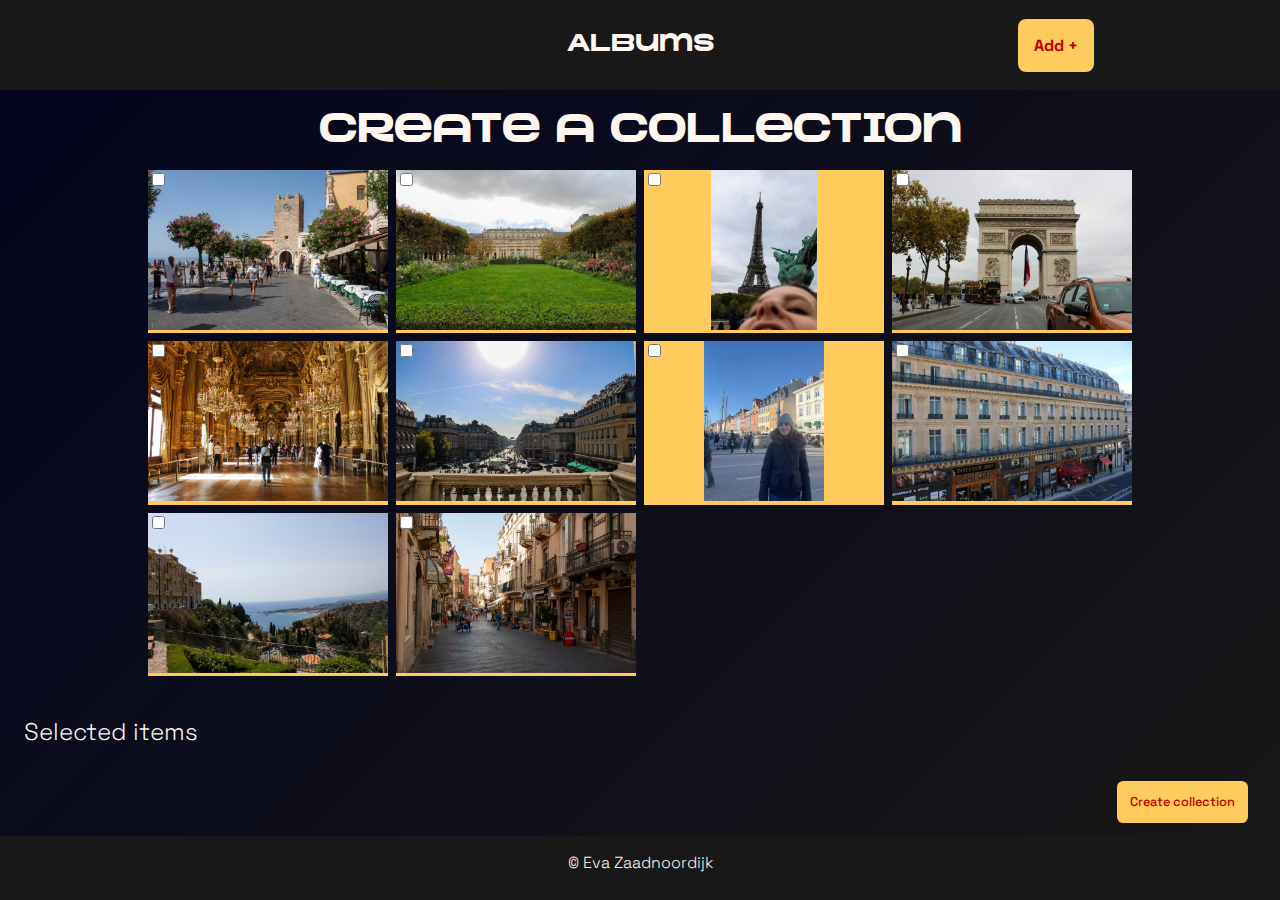
<file: index.html>
<!DOCTYPE html>
<html lang="en">
<head>
    <meta charset="UTF-8">
    <meta name="author" content="Eva Zaadnoordijk">
    <meta http-equiv="X-UA-Compatible" content="IE=edge">
    <meta name="viewport" content="width=device-width, initial-scale=1.0">
    <title>Photos</title>

    <link href="styles/style.css" rel="stylesheet">
    <link rel="icon" type="image/svg+xml" href="images/favicon.ico">
</head>
<body>
<header>
    <a href="index.html"><h1>Albums</h1></a>
    <a href="add.html">Add +</a>
</header>
<main class="home">
<form>
    <fieldset>
        <legend>Create a collection</legend>
    <ul>
        <li>
        <input type="checkbox" id="image1">
        <label for="image1"><img src="images/image1.jpg" alt="Little town in Sicily" id="image1img"></label>
        </li>

        <li>
        <input type="checkbox" id="image2">
        <label for="image2"><img src="images/image2.jpg" alt="Paris landscape" id="image2img"></label>
        </li>

        <li>
        <input type="checkbox" id="image3"> 
        <label for="image3"><img src="images/image3.jpg" alt="Paris closeup" id="image3img"></label>
        </li>

        <li>
        <input type="checkbox" id="image4">
        <label for="image4"><img src="images/image4.jpg" alt="Arc de triomphe" id="image4img"></label>
        </li>

        <li>
        <input type="checkbox" id="image5">
        <label for="image5"><img src="images/image5.jpg" alt="Operabuilding in Paris" id="image5img"></label>
        </li>

        <li>
        <input type="checkbox" id="image6">
        <label for="image6"><img src="images/image6.jpg" alt="Square in Paris" id="image6img"></label>
        </li>

        <li>
        <input type="checkbox" id="image7">
        <label for="image7"><img src="images/image7.jpg" alt="Nyhavn in Copenhagen" id="image7img"></label>
        </li>

        <li>
        <input type="checkbox" id="image8">
        <label for="image8"><img src="images/image8.jpg" alt="Shops in Paris" id="image8img"></label>
        </li>

        <li>
        <input type="checkbox" id="image9">
        <label for="image9"><img src="images/image9.jpg" alt="View from mountainside in Sicily" id="image9img"></label>
        </li>

        <li>
        <input type="checkbox" id="image10">
        <label for="image10"><img src="images/image10.jpg" alt="Street in of a little town in Sicily" id="image10img"></label>
        </li>
    </ul>
    </fieldset>

    <a href="collection.html">Create collection</a>

</form>

<h2>Selected items</h2>
<ul></ul>
</main>
<footer>
    <p>© Eva Zaadnoordijk</p>
</footer>

<script src="./script/script.js"></script>
</body>
</html>
</file>
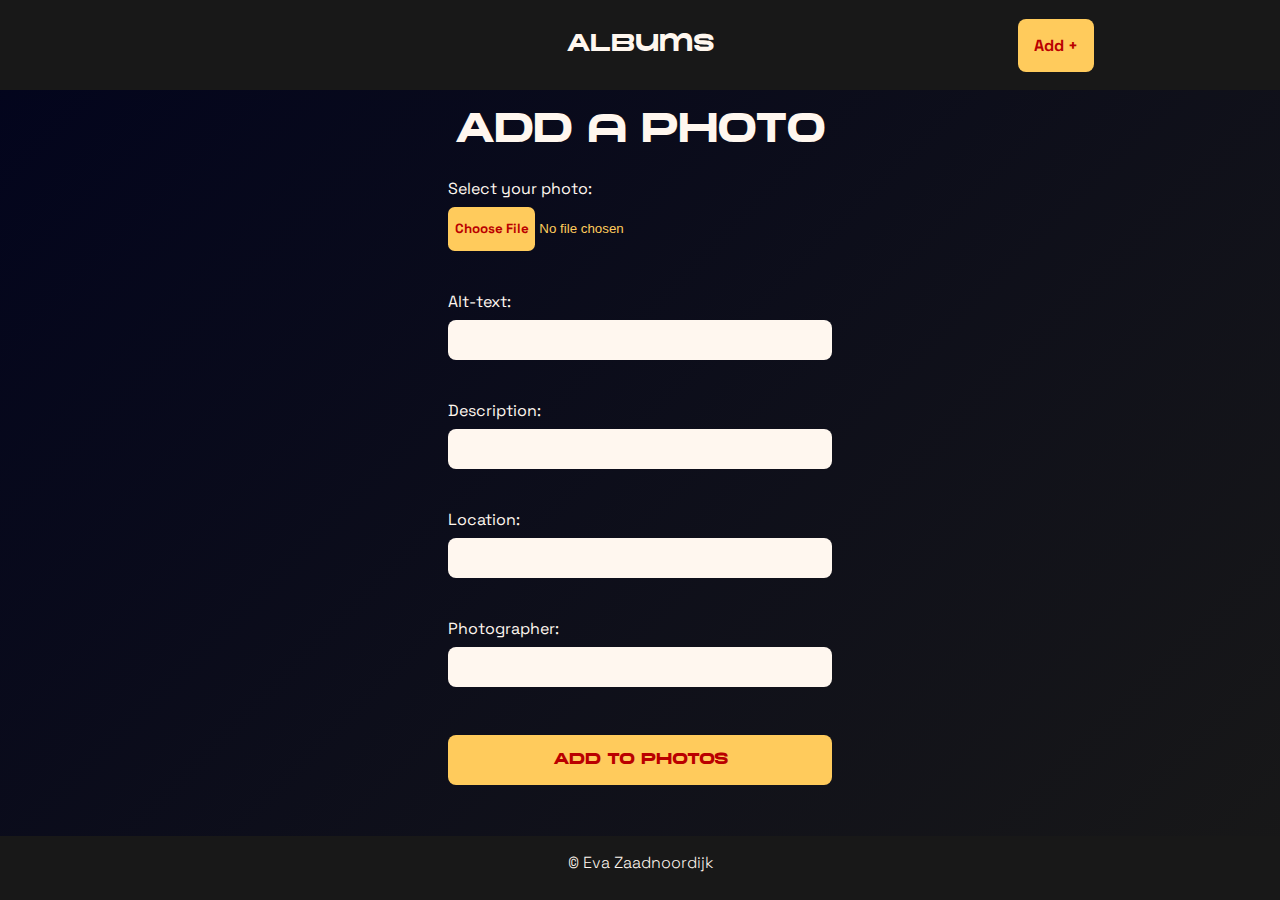
<file: add.html>
<!DOCTYPE html>
<html lang="en">
<head>
    <meta charset="UTF-8">
    <meta name="author" content="Eva Zaadnoordijk">
    <meta http-equiv="X-UA-Compatible" content="IE=edge">
    <meta name="viewport" content="width=device-width, initial-scale=1.0">
    <title>Add</title>

    <link href="styles/style.css" rel="stylesheet">
    <link rel="icon" type="image/svg+xml" href="images/favicon.ico">
</head>
<body>
<header>
    <a href="index.html"><h1>Albums</h1></a>
    <a>Add +</a>
</header>
<main class="add">
<form action="index.html">
    <fieldset>
        <legend>Add a photo</legend>

    <ul>
        <li>
        <label for="photo">Select your photo:</label>
        <input type="file" id="photo" required>
        </li>

        <li>
        <label for="alt">Alt-text:</label>
        <input type="text" id="alt" required>
        </li>

        <li>
        <label for="description">Description:</label>
        <input type="text" id="description">
        </li>

        <li>
        <label for="location">Location:</label>
        <input type="text" id="location">
        </li>

        <li>
        <label for="photographer">Photographer:</label>
        <input type="text" id="photographer">
        </li>
    </ul>
    </fieldset>
    
    <input type="submit" value="Add to photos">
</form>
</main>
<footer>
    <p>© Eva Zaadnoordijk</p>
</footer>

<script src="./script/script.js"></script>
</body>
</html>
</file>
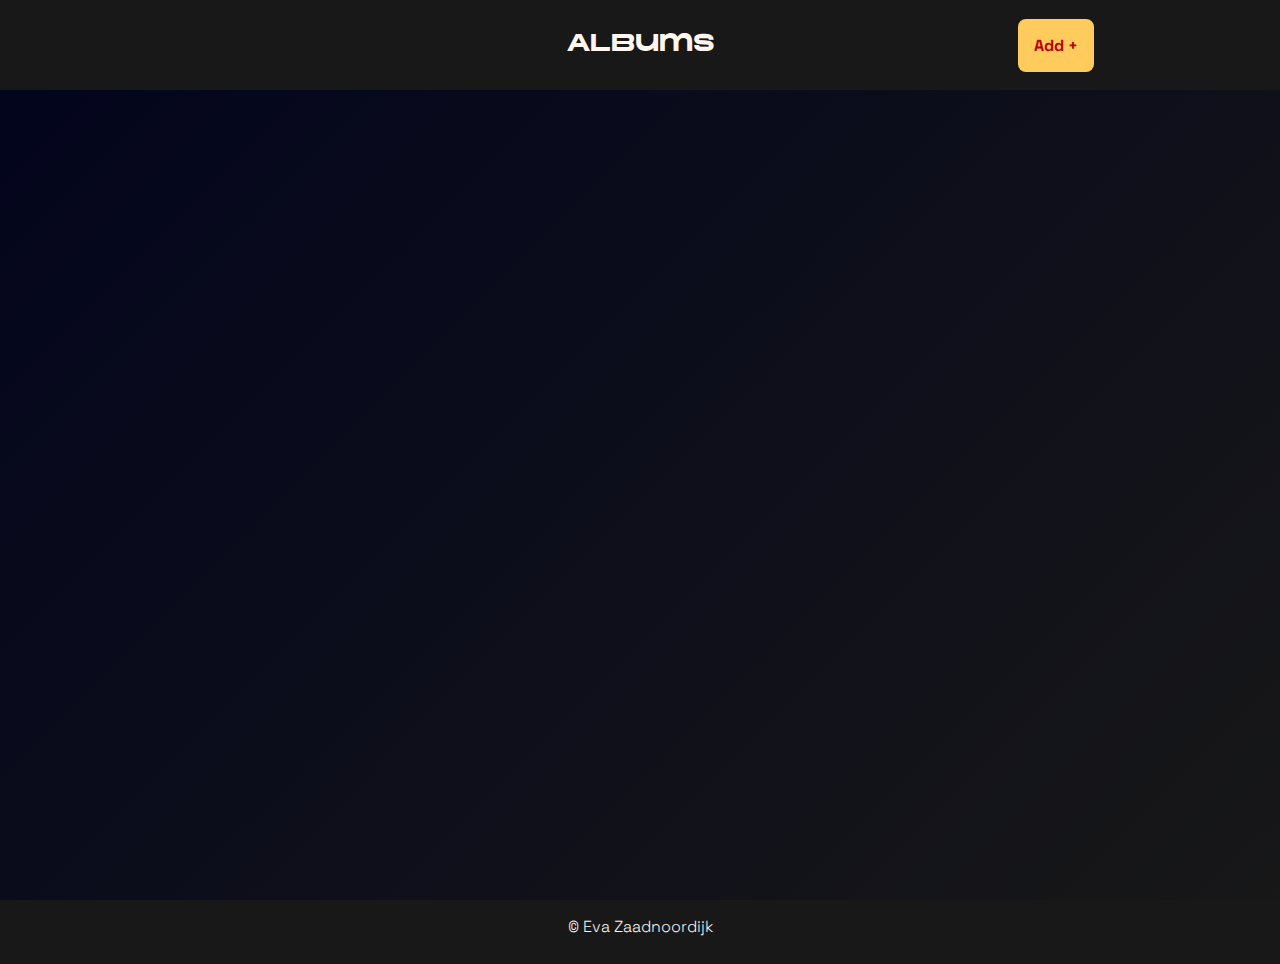
<file: carousel.html>
<!DOCTYPE html>
<html lang="en">
<head>
    <meta charset="UTF-8">
    <meta name="author" content="Eva Zaadnoordijk">
    <meta http-equiv="X-UA-Compatible" content="IE=edge">
    <meta name="viewport" content="width=device-width, initial-scale=1.0">
    <title>Collection</title>

    <link href="styles/style.css" rel="stylesheet">
    <link rel="icon" type="image/svg+xml" href="images/favicon.png">
    <link rel="icon" type="image/svg+xml" href="images/favicon.ico">
</head>
<body>
<header>
    <a href="index.html"><h1>Albums</h1></a>
    <a href="add.html">Add +</a>
</header>
<main class="carousel">

    <ul>
        <li>
        <input type="checkbox" id="image1">
        </li>

        <li>
        <input type="checkbox" id="image2">
        </li>

        <li>
        <input type="checkbox" id="image3"> 
        </li>

        <li>
        <input type="checkbox" id="image4">
        </li>

        <li>
        <input type="checkbox" id="image5">
        </li>

        <li>
        <input type="checkbox" id="image6">
        </li>

        <li>
        <input type="checkbox" id="image7">
        </li>

        <li>
        <input type="checkbox" id="image8">
        </li>

        <li>
        <input type="checkbox" id="image9">
        </li>

        <li>
        <input type="checkbox" id="image10">
        </li>
    </ul>

</main>
<footer>
    <p>© Eva Zaadnoordijk</p>
</footer>

<script src="./script/script.js"></script>
</body>
</html>
</file>
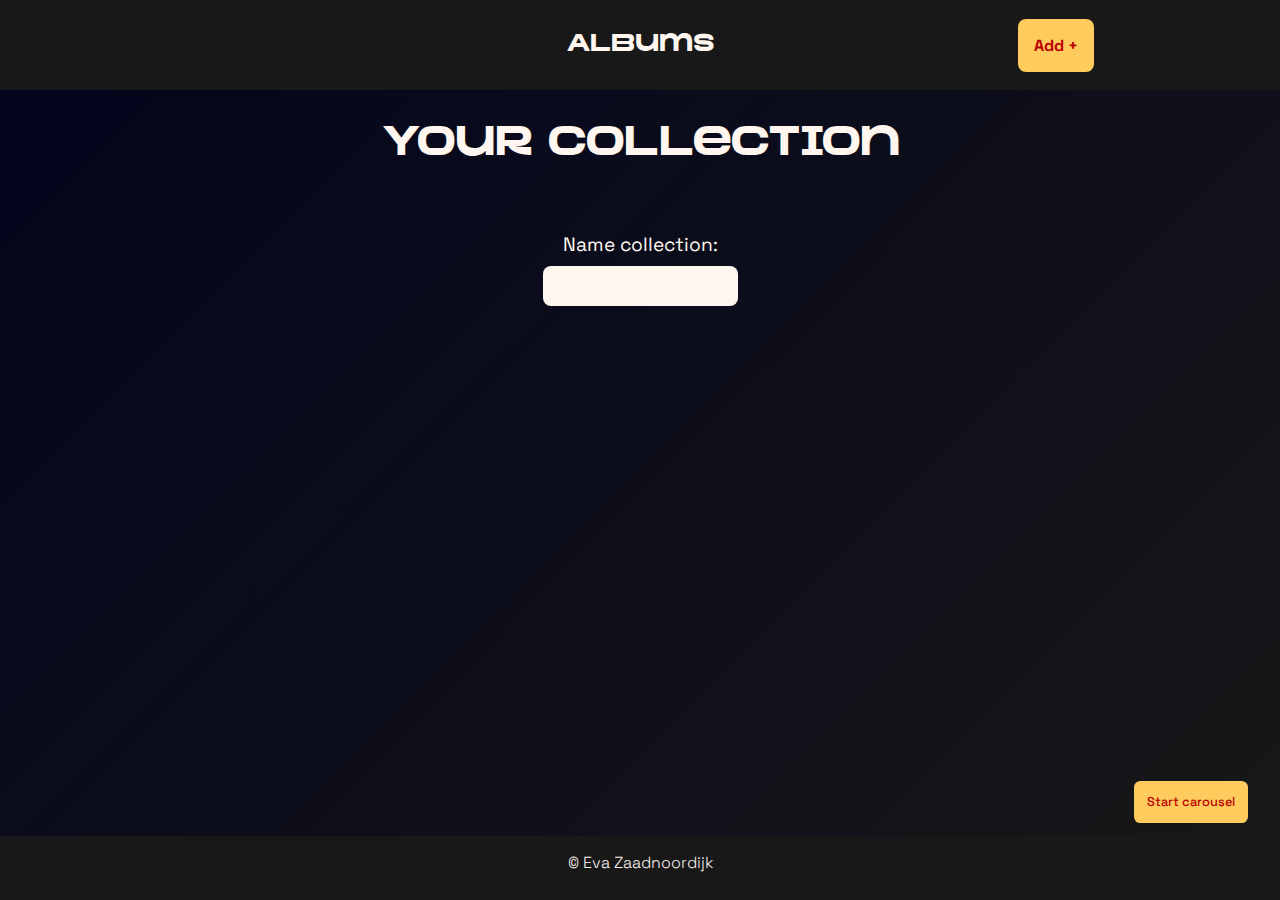
<file: collection.html>
<!DOCTYPE html>
<html lang="en">
<head>
    <meta charset="UTF-8">
    <meta name="author" content="Eva Zaadnoordijk">
    <meta http-equiv="X-UA-Compatible" content="IE=edge">
    <meta name="viewport" content="width=device-width, initial-scale=1.0">
    <title>Collection</title>

    <link href="styles/style.css" rel="stylesheet">
    <link rel="icon" type="image/svg+xml" href="images/favicon.ico">
</head>
<body>
<header>
    <a href="index.html"><h1>Albums</h1></a>
    <a href="add.html">Add +</a>
</header>
<main class="collection">
    <h2>Your collection</h2>

    <ul>
        <li>
        <input type="checkbox" id="image1">
        </li>

        <li>
        <input type="checkbox" id="image2">
        </li>

        <li>
        <input type="checkbox" id="image3"> 
        </li>

        <li>
        <input type="checkbox" id="image4">
        </li>

        <li>
        <input type="checkbox" id="image5">
        </li>

        <li>
        <input type="checkbox" id="image6">
        </li>

        <li>
        <input type="checkbox" id="image7">
        </li>

        <li>
        <input type="checkbox" id="image8">
        </li>

        <li>
        <input type="checkbox" id="image9">
        </li>

        <li>
        <input type="checkbox" id="image10">
        </li>
    </ul>

    <form>
        <label for="photographer">Name collection:</label>
        <input type="text" id="photographer">
    </form>

    <a href="carousel.html">Start carousel</a>

</main>
<footer>
    <p>© Eva Zaadnoordijk</p>
</footer>

<script src="./script/script.js"></script>
</body>
</html>
</file>
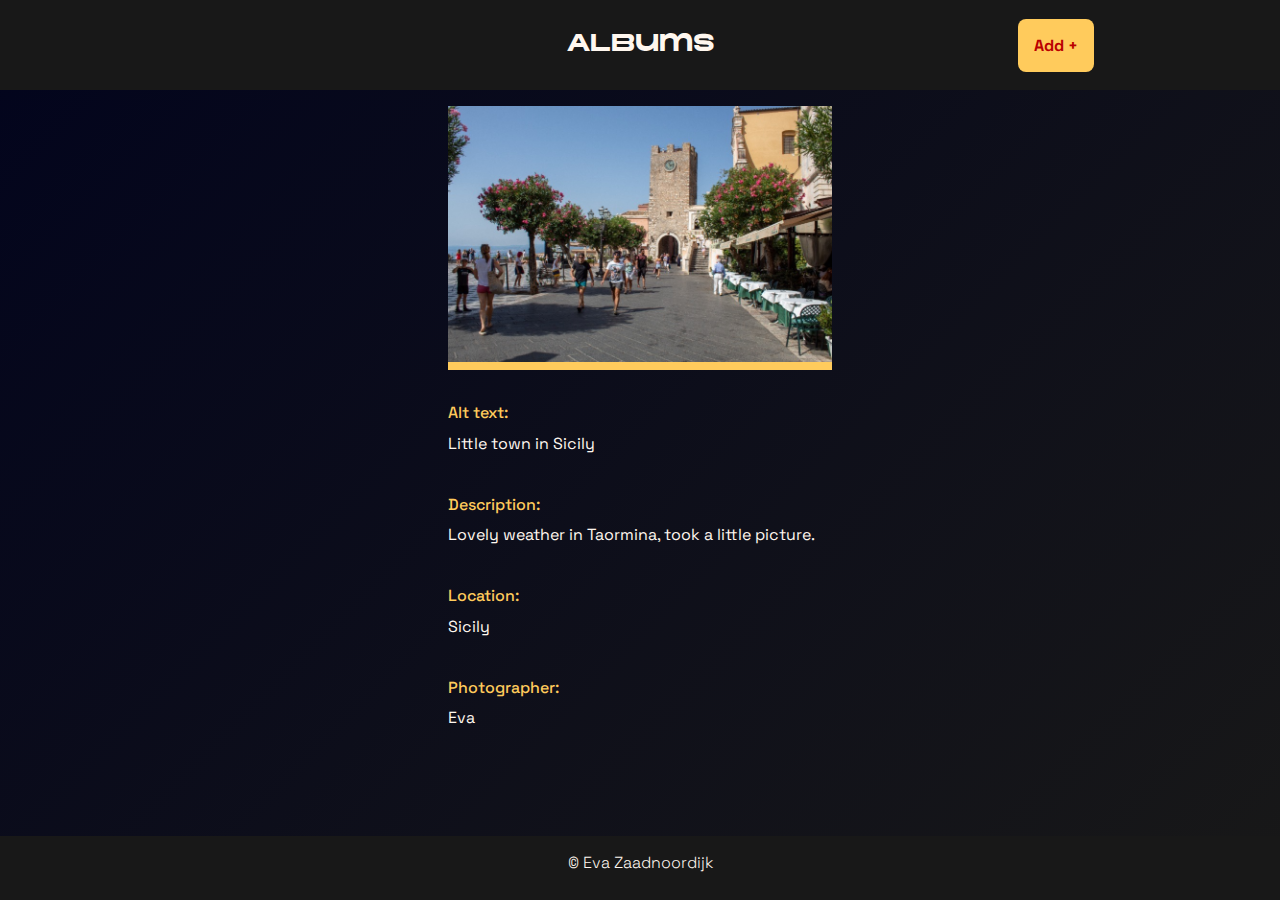
<file: detail.html>
<!DOCTYPE html>
<html lang="en">
<head>
    <meta charset="UTF-8">
    <meta name="author" content="Eva Zaadnoordijk">
    <meta http-equiv="X-UA-Compatible" content="IE=edge">
    <meta name="viewport" content="width=device-width, initial-scale=1.0">
    <title>Details</title>

    <link href="styles/style.css" rel="stylesheet">
    <link rel="icon" type="image/svg+xml" href="images/favicon.ico">
</head>
<body>
<header>
    <a href="index.html"><h1>Albums</h1></a>
    <a>Add +</a>
</header>
<main class="detail">
    <ul>
        <li><img src="images/image1.jpg"></li>
        <li><p>Alt text:</p><p>Little town in Sicily</p></li>
        <li><p>Description:</p><p>Lovely weather in Taormina, took a little picture.</p></li>
        <li><p>Location:</p><p>Sicily</p></li>
        <li><p>Photographer:</p><p>Eva</p></li>
    </ul>
</main>
<footer>
    <p>© Eva Zaadnoordijk</p>
</footer>

<script src="./script/script.js"></script>
</body>
</html>
</file>
<file: styles/style.css>
/*importeren custom font*/
@font-face {
  font-family: "mortend";
  src: url("../assets/fonts/mortendbold.ttf") format("truetype");
}

@font-face {
  font-family: "spacegrotesklight";
  src: url("../assets/fonts/SpaceGrotesk-VariableFont_wght.ttf")
    format("truetype");
}

/*************/
/* CSS RESET */
/*************/

/*naar een idee van Jen Simmons*/
*,
*::after,
*::before {
  box-sizing: border-box;
}

body {
  margin: 0;
}

button:not([disabled]) {
  cursor: pointer;
}

/*********************/
/* CUSTOM PROPERTIES */
/*********************/
:root {
  --text-white: rgb(255, 247, 239);
  --background-black: rgb(24, 24, 24);
  --decoration-yellow: rgb(255, 203, 92);
  --decoration-red: rgb(186, 0, 0);
}

/**************/
/*** BASICS ***/
/**************/
body {
  background: linear-gradient(135deg, rgb(2, 4, 29), var(--background-black));
  position: relative;
  min-height: 100dvh;
  padding-bottom: 3em;
}

a {
  text-decoration: none;
}

h1 {
  color: var(--text-white);
  font-family: "mortend", Courier, monospace;

  font-size: 1.5em;
}
ul {
  list-style-type: none;
  padding: 0;
}

/**************/
/*** FOOTER ***/
/**************/
footer {
  display: flex;
  align-content: center;
  justify-content: center;
  background-color: var(--background-black);
  color: var(--text-white);
  height: 4em;
  font-family: "spacegrotesklight";
  font-weight: 100;
  position: absolute;
  width: 100%;
  bottom: 0;
}

/**************/
/*** HEADER ***/
/**************/
header {
  position: sticky;
  top: 0;

  background-color: var(--background-black);

  display: grid;
  grid-template-columns: 1fr 1fr 1fr;
  justify-items: center;
  align-items: center;
  padding: 1em;
  z-index: 2;
}

header a:first-of-type {
  grid-area: 1/2;
}

header a:nth-of-type(2) {
  font-family: "spacegrotesklight";
  font-size: 1em;
  font-weight: 900;

  background-color: var(--decoration-yellow);
  color: var(--decoration-red);
  padding: 1em;
  border-radius: 0.5em;
  grid-area: 1/3;
}

/**************/
/**** MAIN ****/
/**************/
form {
  display: flex;
  flex-direction: column;
  align-items: center;
}
fieldset {
  display: flex;
  flex-direction: column;
  align-items: center;
  border: 0;
  margin: 0;
  padding: 0;
}
label {
  color: var(--text-white);
  font-family: "spacegrotesklight";
}

/*Text create a collection*/
main legend {
  padding-top: 0.5em;
  text-align: center;
  color: var(--text-white);
  font-family: "mortend";
  font-size: 2.5em;
}

/*each input and label*/
main li {
  padding-bottom: 2em;
  position: relative;
  display: flex;
  flex-direction: column;
}
/* main li input[type='checkbox'] {
  font-size: 2em;
} */

/****************/
/*** HOMEPAGE ***/
/****************/

/*pictures*/
main.home img {
  width: 80vw;
} 
main.home label {
  background-color: var(--decoration-yellow);
}
main.home li input{
  z-index: 1;
  position: absolute;
}

/*create collection button*/
main.home form > a,
main.collection > a{
  font-family: "spacegrotesklight";
  font-size: 1em;
  font-weight: 500;

  padding: 1em 1em 1em 1em;
  background-color: var(--decoration-yellow);
  color: var(--decoration-red);
  border: 0;
  border-radius: 0.5em;

  position: fixed;
  bottom: 1.5em;
  right: 1em;
  z-index: 2;
}

/*selected items*/
main.home h2 {
  color: var(--text-white);
  font-family: "spacegrotesklight";
  margin: 1em;
  font-weight: 200;
}
main.home > ul {
  display: flex;
  flex-direction: row;
  overflow-y: scroll;
}

main.home > ul li {
  margin: 1em;
}

main.home > ul li img{
  height: 40vw;
  max-height: 10em;
  width: auto;
}
main.home > ul li label{
  background-color: transparent;
}


/* main.home form > input:hover {

} */

/***********/
/*** ADD ***/
/***********/
/*form styling*/
main.add ul {
  width: 80vw;
}
main.add li label,
main.collection form label {
  padding-bottom: 0.5em;
  padding-top: 0.8em;
  font-size: 1.2em;
}
main.add li input:not(main.add li:first-of-type input),
main.collection form input {
  height: 2.5em;
  border: none;
  background-color: var(--text-white);

  font-family: "spacegrotesklight";
  font-size: 1em;
  color: var(--background-black);

  border-radius: 0.5em;
}
main.add li input:not(main.add li:first-of-type input):focus,
main.collection form input:focus {
  outline: solid 0.2em var(--decoration-yellow);
}

/*choose file button*/
form input[type="file"]::-webkit-file-upload-button,
main.add form > input {
  font-family: "spacegrotesklight";
  font-weight: 900;
  font-size: 1em;

  background-color: var(--decoration-yellow);
  border: none;
  border-radius: 0.5em;
  padding: 1em 0.5em 1em 0.5em;

  color: var(--decoration-red);

  cursor: pointer;
}
form input[type="file"] {
  color: var(--decoration-yellow);
}
form input[type="file"]::-webkit-file-upload-button:hover {
  background-color: var(--decoration-red);
  color: var(--decoration-yellow);
}

/*fake submit button*/
main.add form > input {
  display: flex;
  justify-content: center;
  font-family: "mortend";
  margin-bottom: 4em;
  width: 80vw;
  font-size: 1em;
}

/**************/
/*** DETAIL ***/
/**************/
main.detail {
  color: var(--text-white);
  font-family: "spacegrotesklight";
}
main.detail ul{
  display: flex;
  flex-wrap: wrap;
  flex-direction: column;
  align-content: center;
}
main.detail ul li {
  width: 80vw;
  max-width: 30em;
  padding-bottom: 1em;
}
main.detail ul li:first-of-type {
  padding-bottom: 0.5em;
  background-color: var(--decoration-yellow);
  margin-bottom: 1em;
  max-width: 30em;
}
main.detail ul li p:first-of-type {
  color: var(--decoration-yellow);
  padding-bottom: 0em;
  margin-bottom: 0.3em;
  font-weight: 500;
}
main.detail ul li p:last-of-type {
  padding-bottom: 0em;
  margin-top: 0.3em;
  margin-bottom: 0.5em;
}

/******************/
/*** COLLECTION ***/
/******************/
/* main.collection {
  display: flex;
  flex-direction: column;
    align-content: center;
    flex-wrap: wrap;
} */
main.collection h2 {
  text-align: center;
  color: var(--text-white);
  font-family: "mortend";
  font-size: 2.5em;
}
main.collection ul > li:nth-child(-n+10),
main.carousel ul > li:nth-child(-n+10) {
  display: none;
}
main.collection ul {
  display: flex;
  overflow-x: scroll;
  justify-self: center;
  justify-content: center;
}
main.collection li {
  margin: 1em;
}

main.collection img {
  height: 40vw;
  max-height: 10em;
  width: auto;
}

main.collection img:hover {
  filter: brightness(50%);
}
main.collection ul a:focus {
  background-color: var(--decoration-yellow);
  outline: none;
}

main.collection form{
  display: flex;
  justify-content: center;
}

/****************/
/*** CAROUSEL ***/
/****************/
main.carousel ul{
  height: 90dvh;
  display: flex;
  align-items: center;
  margin-top: 0;
  overflow-x: auto;
  scroll-snap-type: x mandatory;
  
  scroll-behavior: smooth;
  /* -webkit-overflow-scrolling: touch; */
  
}

main.carousel ul li {
  width: 100vw;
  scroll-snap-align: center;
}
/* main.carousel ul li.moveit {
  transform: translateX(-100vw);
} */
main.carousel ul li label {
  display: flex;
  justify-content: center;
  width: 100vw;
}
main.carousel ul li label img {
  width: 90vw;
}


/*****************/
/* MEDIA QUERIES */
/*****************/

@media (min-width: 60em) {
  main.home ul {
    display: grid;
    grid-template-columns: 1fr 1fr 1fr 1fr;
    gap: 0.5em;
    grid-template-rows: masonry;
  }
  main.home > ul {
    display: flex;
  }
  main.home form li {
    padding-bottom: 0.2em;
    background-color: var(--decoration-yellow);
  }
  main.home li label{
    display: flex;
    justify-content: center;
  } 
  main.home li img {
    width: auto;
    height: 10em;
  } 

  /*create collection button*/
  main.home form > a,
  main.collection > a {
    bottom: 6em;
    right: 2.5em;
    font-size: 0.8em;
  }

  /*submit button form add to photos and form*/
  main.add form > input,
  main.add ul {
    width: 30vw;
  }
  /*labels of the form for add photo*/
  main.add li label {
    padding-top: 0.5em;
    font-size: 1em;
  }

  /*detailpage info*/
  main.detail ul li {
    width: 30vw;
  }

  /*carousel itself*/
  main.carousel ul li label img {
    width: auto;
    height: 70dvh;
  }
}
</file>
